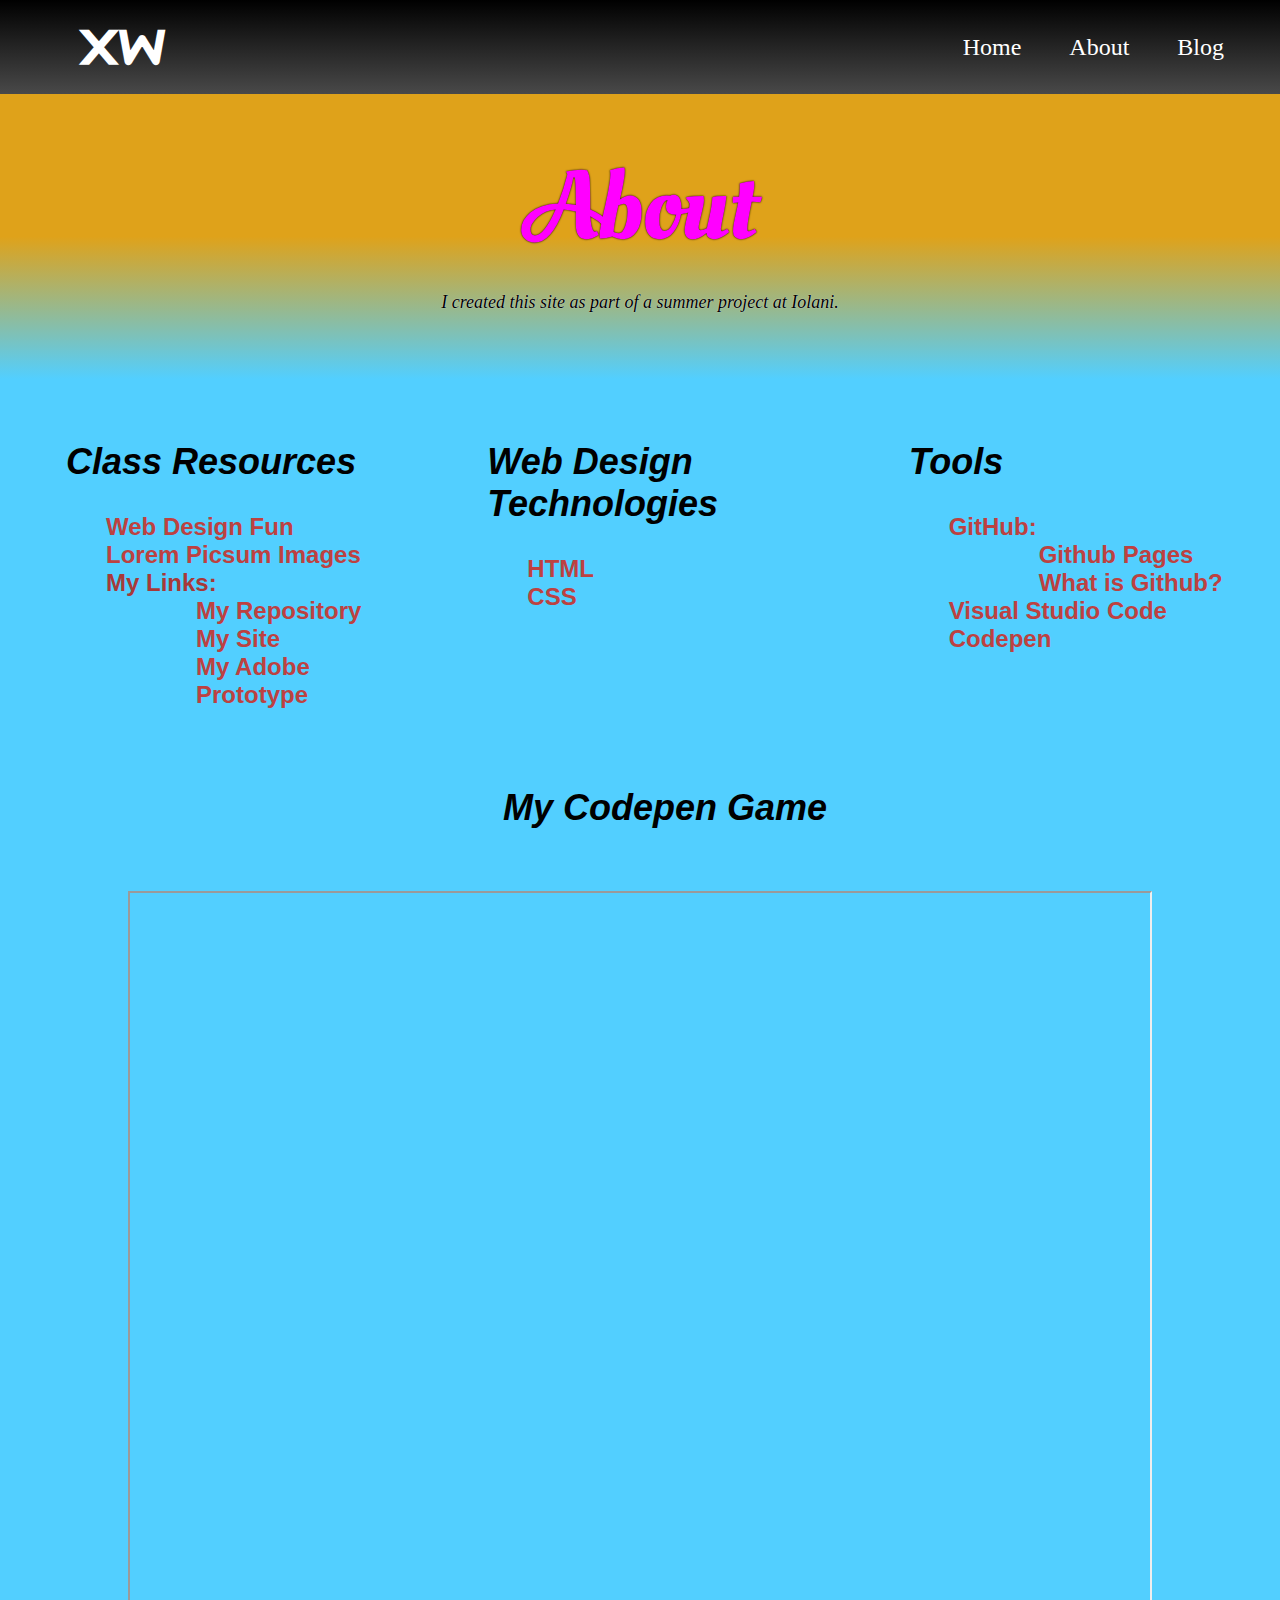
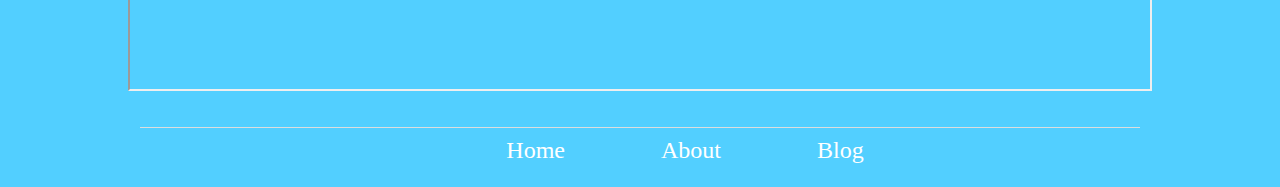
<file: about.html>
<!DOCTYPE html>
<html lang="en">

<head>

    <meta charset="utf-4" />
    <meta name="description" content="Summer Website Project Iolani 2019" />
    <meta name="viewport" content="width=device-width, initial-scale=1" />

    <title>Summer Site 2019 | About</title>

    <link href="https://fonts.googleapis.com/css?family=Audiowide" rel="stylesheet">
    <link href='https://fonts.googleapis.com/css?family=Oleo Script Swash Caps' rel='stylesheet'>
    <link href="css/style.css" rel="stylesheet" type="text/css" />

</head>

<body class="sub-page about-page">

    <!-- The main header -->
    <header>

        <div class="site-id">
            <h3><a href="index.html">XW</a></h3>
        </div>

        <nav class="site-nav">

            <!-- Nav list -->
            <ul>
                <li><a href="index.html">Home</a></li>
                <li><a href="about.html">About</a></li>
                <li><a href="blog.html">Blog</a></li>
            </ul>

        </nav>

    </header>

    <main>

        <!-- The top section for about page -->
        <section class="hero">

            <h1>About</h1>

            <p><i>I created this site as part of a summer project at Iolani.</i></p>

        </section>

        <!-- Lists -->
        <section class="lists">

            <div class="category">
                <h2>Class Resources</h2>
                <ul>
                    <li><a href="https://www.creativemedia.space/course/web-design-fun/">Web Design Fun</a></li>
                    <li><a href="https://picsum.photos/images">Lorem Picsum Images</a></li>
                    <li>My Links:
                        <ul>
                            <li><a href="https://github.com/iwebstudent13/iwebstudent13.github.io">My Repository</a>
                            </li>
                            <li><a href="https://iwebstudent13.github.io">My Site</a></li>
                            <li><a href="https://xd.adobe.com/view/0252b4c2-71ac-4d0e-4550-a8262f87b6e6-7463/">My Adobe
                                    Prototype</a></li>
                        </ul>
                    </li>
                </ul>
            </div>

            <div class="category">
                <h2>Web Design Technologies</h2>
                <ul>
                    <li><a href="https://www.w3schools.com/html/html_intro.asp">HTML</a></li>
                    <li><a href="https://www.w3schools.com/css/css_intro.asp">CSS</a></li>
                </ul>
            </div>

            <div class="category">
                <h2>Tools</h2>
                <ul>
                    <li><a href="https://github.com">GitHub:</a>
                        <ul>
                            <li><a href="https://pages.github.com/">Github Pages</a></li>
                            <li><a href="https://www.w3schools.com/whatis/whatis_github.asp">What is Github?</a></li>
                        </ul>
                    </li>
                    <li><a href="https://code.visualstudio.com">Visual Studio Code</a></li>
                    <li><a href="https://codepen.io">Codepen</a></li>
                </ul>
            </div>

        </section>

        <section class="games">

            <h2>My Codepen Game</h2>

            <iframe src="https://codepen.io/iwebstudent13/pen/WqdyWy"></iframe>

        </section>

    </main>

    <footer>

        <nav class="site-nav">

            <!-- Nav list -->
            <ul>
                <li><a href="index.html">Home</a></li>
                <li><a href="about.html">About</a></li>
                <li><a href="blog.html">Blog</a></li>
            </ul>

        </nav>

    </footer>

</body>

</html>
</file>
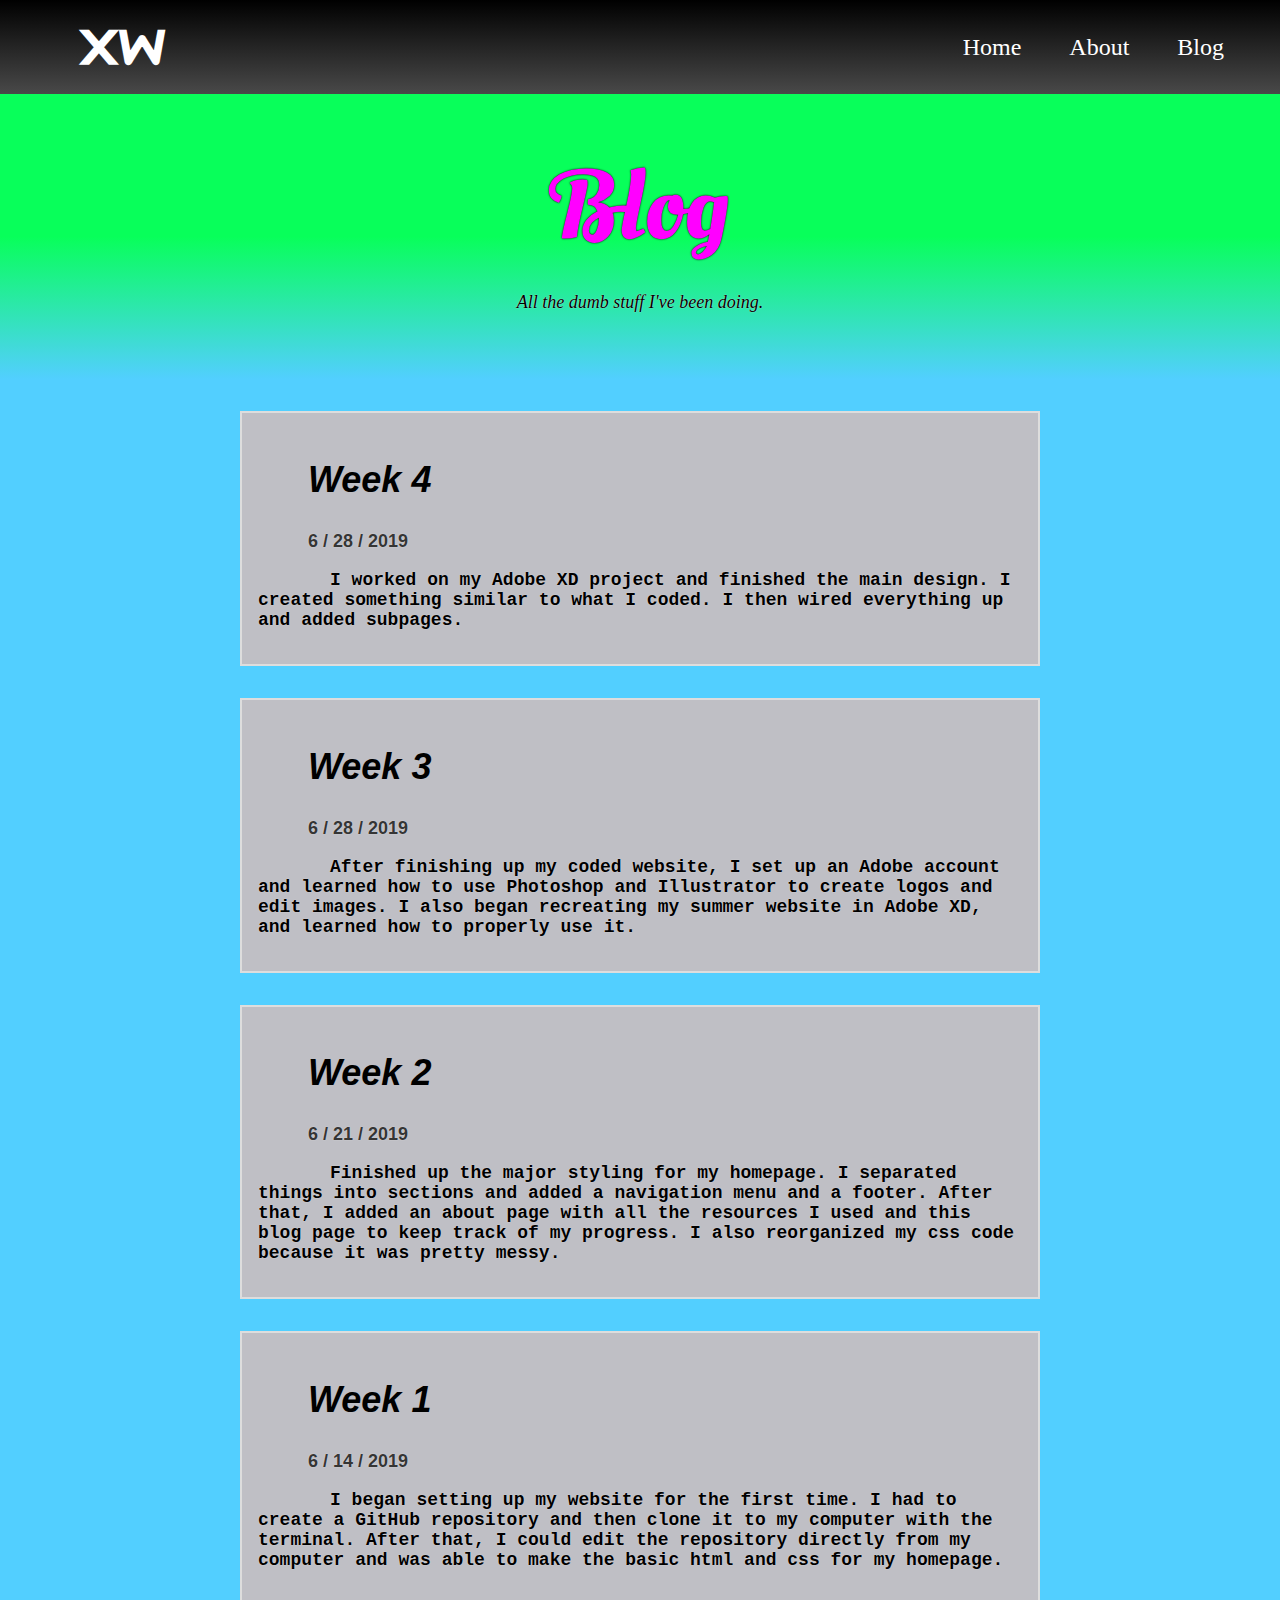
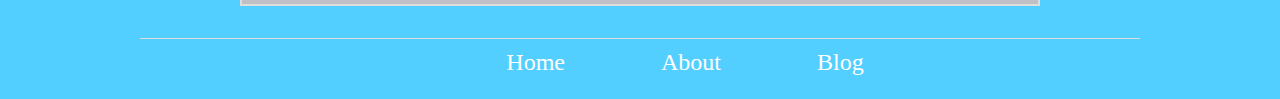
<file: blog.html>
<!DOCTYPE html>
<html lang="en-us">

<head>

    <meta charset="utf-4" />
    <meta name="description" content="Summer Website Project Iolani 2019" />
    <meta name="viewport" content="width=device-width, initial-scale=1" />

    <title>Summer Site 2019 | Blog</title>

    <link href="https://fonts.googleapis.com/css?family=Audiowide" rel="stylesheet">
    <link href='https://fonts.googleapis.com/css?family=Oleo Script Swash Caps' rel='stylesheet'>
    <link href="css/style.css" rel="stylesheet" type="text/css" />

</head>

<body class="sub-page blog-page">

    <!-- The main header -->
    <header>

        <div class="site-id">
            <h3><a href="index.html">XW</a></h3>
        </div>

        <nav class="site-nav">

            <!-- Nav list -->
            <ul>
                <li><a href="index.html">Home</a></li>
                <li><a href="about.html">About</a></li>
                <li><a href="blog.html">Blog</a></li>
            </ul>

        </nav>

    </header>

    <main>

        <!-- The top section for blog page -->
        <section class="hero">

            <h1>Blog</h1>

            <p><i>All the dumb stuff I've been doing.</i></p>

        </section>

        <!-- Blog entries -->
        <section class="blogs">

            <article class="blogEntry">

                <h2>Week 4</h2>
                <p class="blogDate">6 / 28 / 2019</p>

                <p><span></span>I worked on my Adobe XD project and finished the main design. I created something
                    similar to what I coded. I then wired everything up and added subpages.</p>

            </article>

            <article class="blogEntry">

                <h2>Week 3</h2>
                <p class="blogDate">6 / 28 / 2019</p>

                <p><span></span>After finishing up my coded website, I set up an Adobe account and learned how to use
                    Photoshop and Illustrator to create logos and edit images. I also began recreating my summer website
                    in Adobe XD, and learned how to properly use it.</p>

            </article>

            <article class="blogEntry">

                <h2>Week 2</h2>
                <p class="blogDate">6 / 21 / 2019</p>

                <p><span></span>Finished up the major styling for my homepage. I separated things into sections and
                    added a navigation menu and a footer. After that, I added an about page with all the resources I
                    used and this blog page to keep track of my progress. I also reorganized my css code because it was
                    pretty messy.</p>

            </article>

            <article class="blogEntry">

                <h2>Week 1</h2>
                <p class="blogDate">6 / 14 / 2019</p>

                <p><span></span>I began setting up my website for the first time. I had to create a GitHub repository
                    and then clone it to my computer with the terminal. After that, I could edit the repository directly
                    from my computer and was able to make the basic html and css for my homepage.</p>

            </article>

        </section>

    </main>

    <footer>

        <nav class="site-nav">

            <!-- Nav list -->
            <ul>
                <li><a href="index.html">Home</a></li>
                <li><a href="about.html">About</a></li>
                <li><a href="blog.html">Blog</a></li>
            </ul>

        </nav>

    </footer>

</body>

</html>
</file>
<file: css/style.css>
* {box-sizing: border-box;}

@media (max-width: 767px) {
    .lists {
        grid-template-columns: 1fr 1fr;
    }
}

/* HEADER */
h3 {
    font-size: 48px;
    font-family: "Audiowide";
    margin-left: 50px;
}
.site-id h3 {
    margin: 0;
}
.site-id a {
    font-size: 48px;
}
header {
    background: linear-gradient(#000000, #494949);
    padding: 1em 2em;
    display: grid;
    grid-template-columns: 1fr 1fr;
    align-items: center;
}
header a {
    color: #ffffff;
    font-size: 24px;
    padding: 1em;
    text-decoration: none;
}

/* NAVIGATION */
nav ul {
    display: flex;
    justify-content: flex-end;
    margin: 0;
    padding-top: .6em;
    height: 5vh;
}
nav li {
    color: #ffffff;
    list-style: none;
    margin: 0;
}

/* MAIN */
body {
    width: 100%;
    background: #52cfff;
    margin: 0;
}
p {
    font-size: 18px;
    font-family: "Times";
    text-shadow: 0px 0px 1px #efefef;
}
p span {
    margin-left: 4em;
}
.games, .uiDesigns {
    text-align: center;
}
iframe {
    height: 800px;
    width: 80%;
    margin: 2em;
}

/* HERO */
h1 {
    font-size: 96px;
    font-family: "Oleo Script Swash Caps";
    font-weight: lighter;
    text-shadow: 0px 0px 2px #000000;
    color: #ff00ff;
    margin: 0;
}
h2{
    font-size: 36px;
    font-family: "Arial";
    font-style: italic;
    margin-left: 50px;
}
.index-page .hero{
    height: 90vh;
    width: 100%;
    text-align: center;
    background-size: cover;
    background-position: 50% 30%;
    padding: 5em 1em;
}
.index-page h1{
    margin-top: 3em;
}
.index-page .hero p {
    margin-top: 1em;
    font-size: 28px;
}
.about-page .hero {
    text-align: center;
    padding: 3em 1em;
    background: linear-gradient(#dfa21a 50%, #52cfff);
}
.blog-page .hero {
    text-align: center;
    padding: 3em 1em;
    background: linear-gradient(#08ff5a 50%, #52cfff);
}
.hero img {
    height: 200px;
    width: 200px;
    background-color: #ffe500;
    border-radius: 50%;
}

/* LISTS */
ol {
    text-align: left;
    margin-left: 50px;
}
li {
    font-size: 24px;
    font-family: "Times";
}
.lists {
    padding: 2em 1em;
    background-color: #52cfff;
    display: grid;
    grid-template-columns: 1fr 1fr 1fr;
    grid-column-gap: 1em;
}
.lists li {
    font-weight: bold;
    font-family: Arial;
    list-style: none;
}
.lists img {
    width: 400px;
    height: 250px;
    object-fit: cover;
}
.sub-page ul {
    text-align: left;
    margin-left: 50px;
}
.sub-page ul li {
    text-decoration: none;
    color: #a73939;
}
.sub-page ul li a {
    text-decoration: none;
    color: #bd4141;
}
.sub-page nav ul li a {
    color: #ffffff;
}
.index-page .lists .li {
    text-shadow: 0px 0px 2px #000000;
}

/* UI Designs */
.uiDesigns {
    text-align: center;
}
.uiDesigns img {
    max-width: 350px;
    margin-bottom: 2em;
}

/* BLOG */
.blogEntry {
    width: 800px;
    background: #bfbfc5;
    border: 2px solid #dddddd;
    margin: 2em auto;
    padding: 1em;
}
.blogEntry p {
    font-family: "Courier New";
    font-weight: bold;
}
.blogEntry .blogDate {
    font-family: "Arial";
}
.blogDate {
    font-weight: bolder;
    color: #353535;
    margin-left: 50px;
}

/* FOOTER */
footer {
    background-color: #52cfff;
    border-top: 1px solid #ddd;
    max-width: 1000px;
    margin: 0 auto;
}
footer nav ul {
    justify-content: center;
    color: #ffffff;
}
footer a {
    color: #ffffff;
    text-decoration: none;
    padding: 1em 2em;
}
</file>
